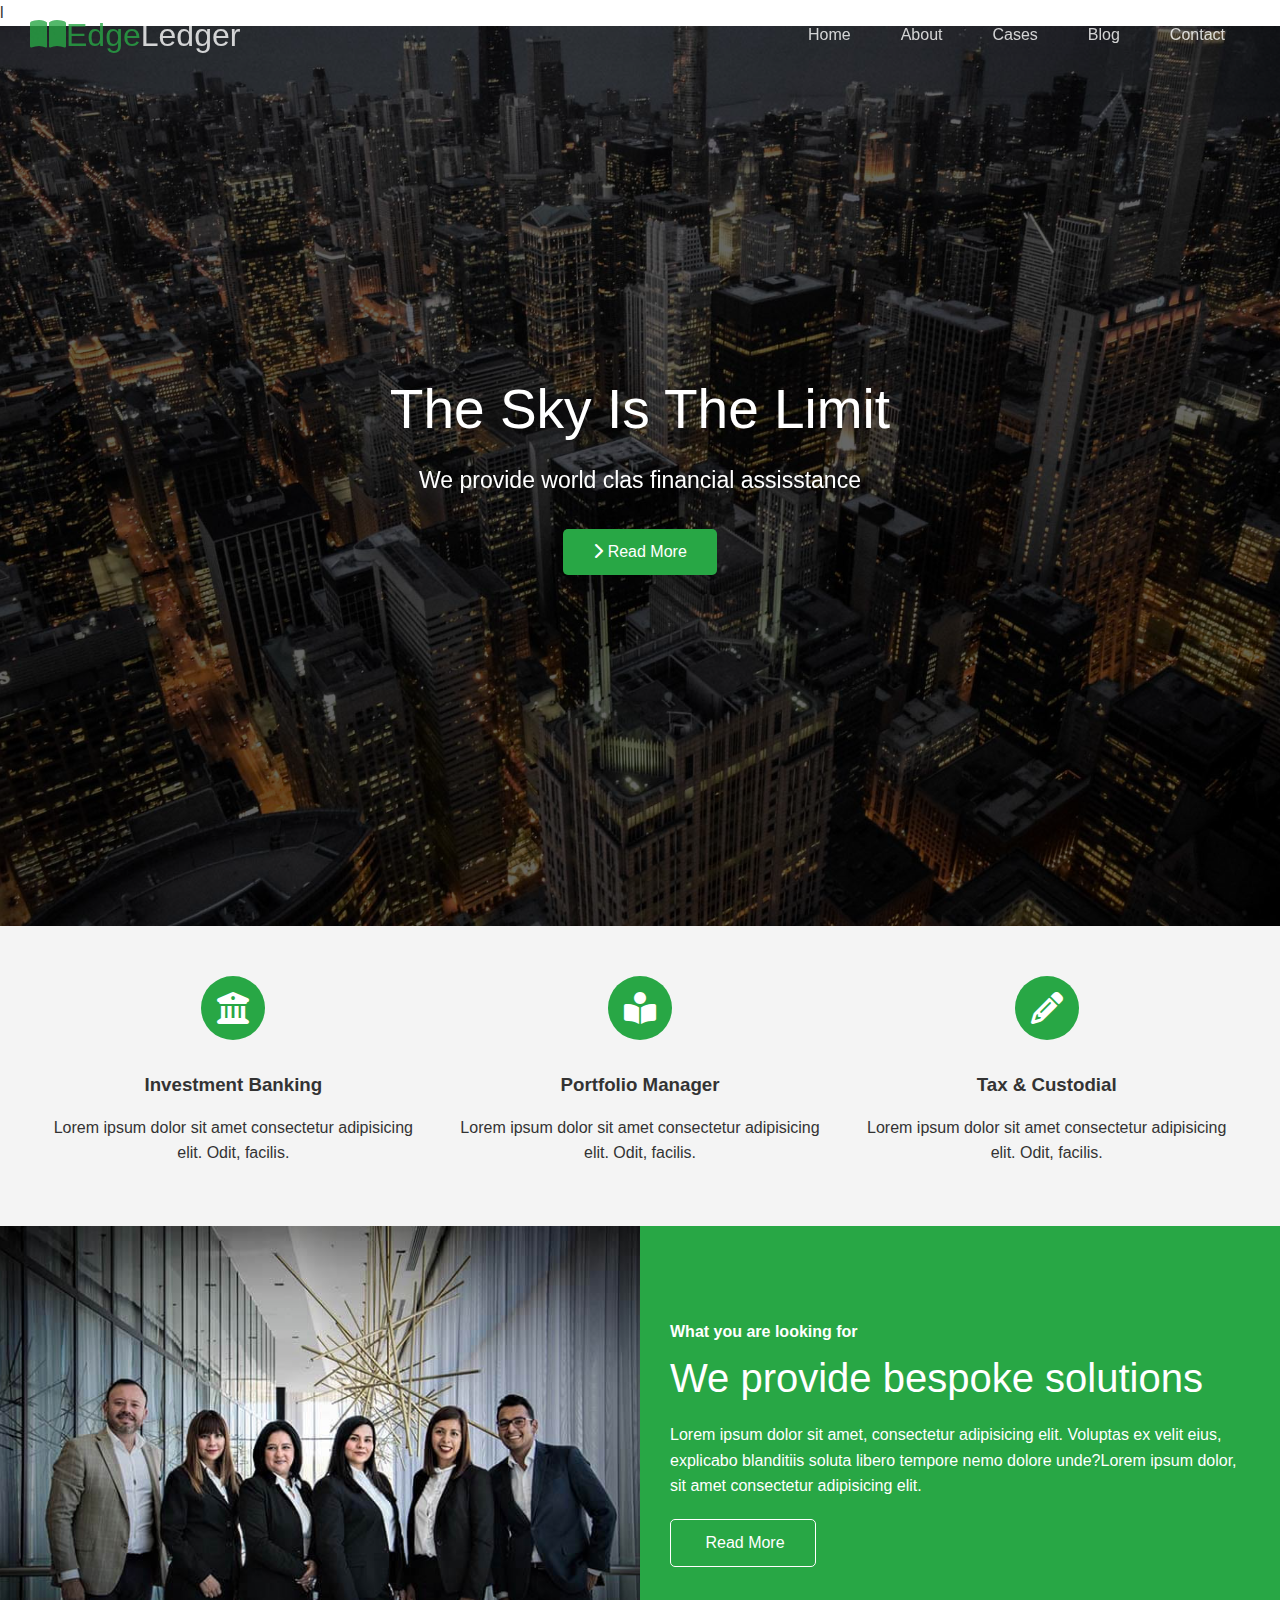
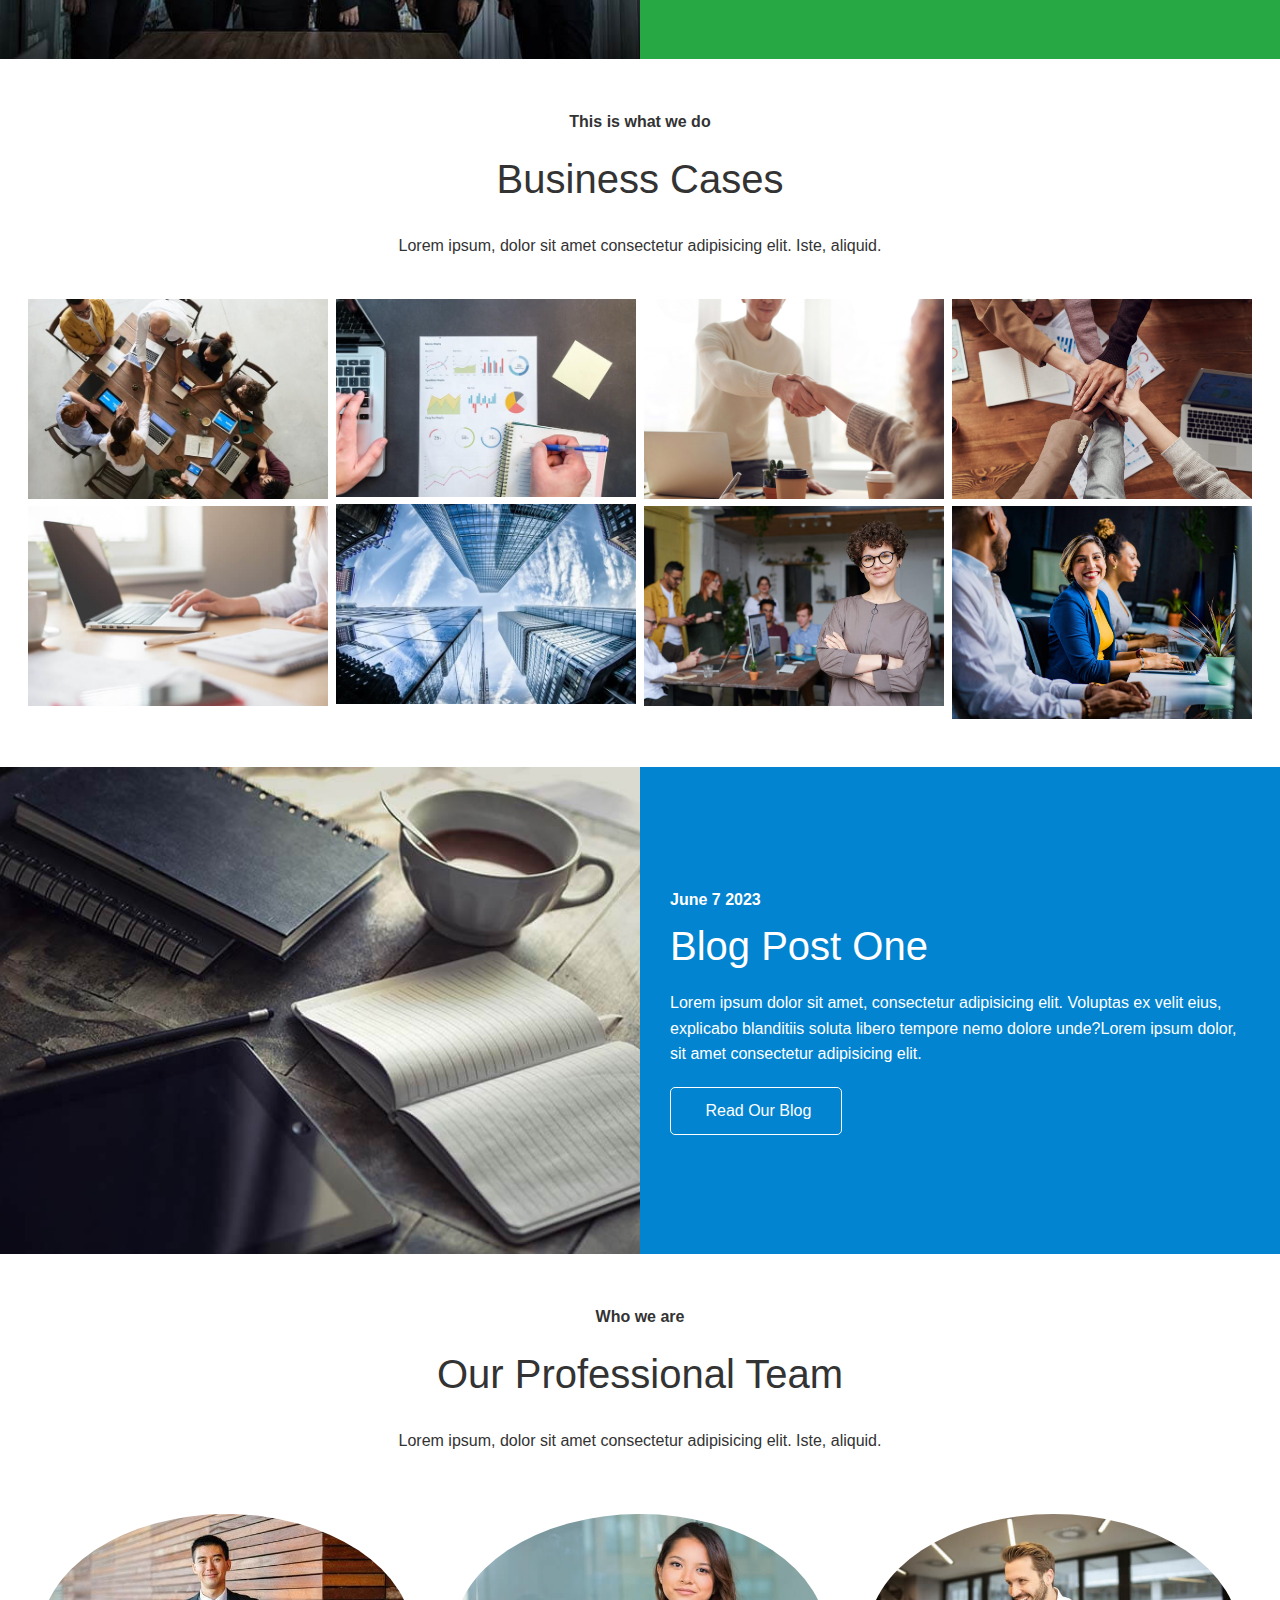
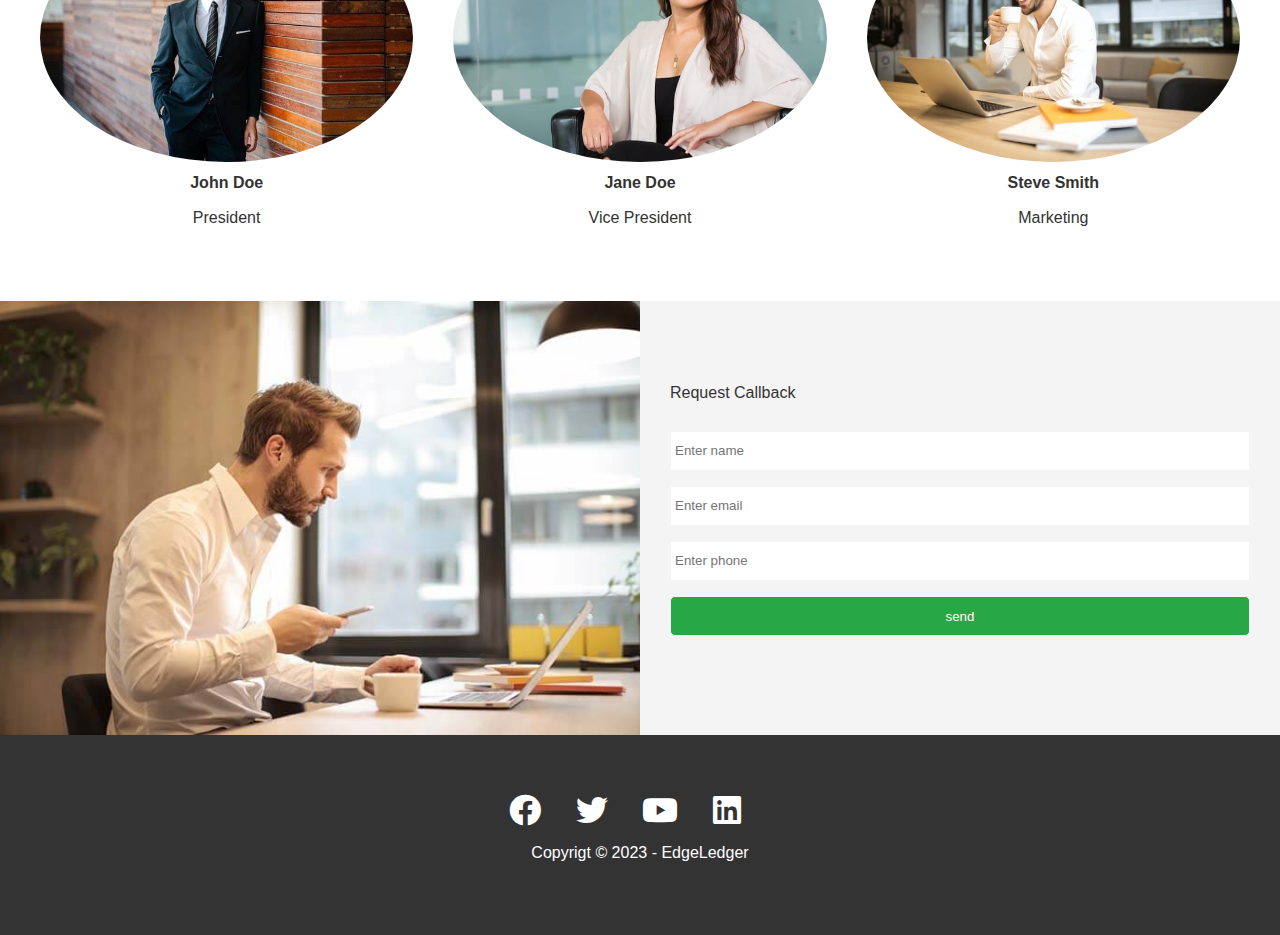
<file: index.html>
<!DOCTYPE html>
<html lang="en">
<head>
    <meta charset="UTF-8">
    <meta http-equiv="X-UA-Compatible" content="IE=edge">
    <meta name="viewport" content="width=device-width, initial-scale=1.0">
    l
    <link rel="stylesheet" href="/css/lightbox.min.css">
    <link rel="stylesheet" href="/css/fontawesome.min.css">
    <link rel="stylesheet" href="/css/all.min.css">
    <link rel="stylesheet" href="/css/utilities.css">
    <link rel="stylesheet" href="/css/style.css">
    <title>Welcome To EdgeLedger</title>
</head>
<body id="home">
    <header class="hero">
        <div id="navbar" class="navbar top">
            <h1 class="logo">
               <span class="text-primary"><i class="fas fa-book-open"></i>Edge</span>Ledger
            </h1>

            <nav>
                <ul>
                    <li><a href="#home">Home</a></li>
                    <li><a href="#about">About</a></li>
                    <li><a href="#cases">Cases</a></li>
                    <li><a href="#blog">Blog</a></li>
                    <li><a href="#contact">Contact</a></li>
                </ul>
            </nav>
        </div>

        <div class="content">
            <h1>The Sky Is The Limit</h1>
            <p>We provide world clas financial assisstance</p>
            <a href="#about" class="btn"><i class="fas fa-chevron-right"></i> Read More</a>
        </div>
    </header>
    <main>
        <!-- About Icons -->
        <section id="about" class="icons bg-light">
            <div class="flex-items">
                <div>
                    <i class="fas fa-university fa-2x"></i>
                    <div>
                        <h3>Investment Banking</h3>
                        <p>Lorem ipsum dolor sit amet consectetur adipisicing elit. Odit, facilis.</p>
                    </div>
                </div>
                <div>
                    <i class="fas fa-book-reader fa-2x"></i>
                    <div>
                        <h3>Portfolio Manager</h3>
                        <p>Lorem ipsum dolor sit amet consectetur adipisicing elit. Odit, facilis.</p>
                    </div>
                </div>
                <div>
                    <i class="fas fa-pencil-alt fa-2x"></i>
                    <div>
                        <h3>Tax & Custodial</h3>
                        <p>Lorem ipsum dolor sit amet consectetur adipisicing elit. Odit, facilis.</p>
                    </div>
                </div>
            </div>
        </section>

        <!-- About: Solutions -->
        <section class="solutions flex-columns">
            <div class="row">
                <div class="column">
                    <div class="column-1">
                       <img src="/images/home/people.jpg" alt=""> 
                    </div>
                </div>
                <div class="column">
                    <div class="column-2 bg-primary">
                        <h4>What you are looking for</h4>
                        <h2>We provide bespoke solutions</h2>
                        <p>Lorem ipsum dolor sit amet, consectetur adipisicing elit. Voluptas ex velit eius, explicabo blanditiis soluta libero tempore nemo dolore unde?Lorem ipsum dolor, sit amet consectetur adipisicing elit.</p>
                        <a href="#" class="btn btn-outline">
                            <i class="fas fa-chevron"></i>
                            Read More
                        </a>
                    </div>
                </div>
            </div>
        </section>

        <!-- Cases -->
        <section id="cases" class="cases flex-grid section-padding">
            <header class="section-header">
                <h4>This is what we do</h4>
                <h2>Business Cases</h2>
                <p>Lorem ipsum, dolor sit amet consectetur adipisicing elit. Iste, aliquid.</p>
            </header>
            <div class="row">
                <div class="column">
                    <a href="/images/cases/cases1.jpg" data-lightbox="cases" data-title="Lorem ipsum, dolor sit amet consectetur adipisicing elit. Iste, aliquid.">

                        <img src="/images/cases/cases1.jpg" alt="">
                    </a>
                    <a href="/images/cases/cases2.jpg" data-lightbox="cases" data-title="Lorem ipsum, dolor sit amet consectetur adipisicing elit. Iste, aliquid.">
                    <img src="/images/cases/cases2.jpg" alt="">
                    </a>
                </div>
                <div class="column">
                    <a href="/images/cases/cases3.jpg" data-lightbox="cases" data-title="Lorem ipsum, dolor sit amet consectetur adipisicing elit. Iste, aliquid.">
                    <img src="/images/cases/cases3.jpg" alt="">
                    </a>
                    <a href="/images/cases/cases4.jpg" data-lightbox="cases" data-title="Lorem ipsum, dolor sit amet consectetur adipisicing elit. Iste, aliquid.">
                    <img src="/images/cases/cases4.jpg" alt="">
                    </a>
                </div>
                <div class="column">
                    <a href="/images/cases/cases5.jpg" data-lightbox="cases" data-title="Lorem ipsum, dolor sit amet consectetur adipisicing elit. Iste, aliquid.">
                    <img src="/images/cases/cases5.jpg" alt="">
                    </a>
                    <a href="/images/cases/cases6.jpg" data-lightbox="cases" data-title="Lorem ipsum, dolor sit amet consectetur adipisicing elit. Iste, aliquid.">
                    <img src="/images/cases/cases6.jpg" alt="">
                    </a>
                </div>
                <div class="column">
                    <a href="/images/cases/cases7.jpg" data-lightbox="cases" data-title="Lorem ipsum, dolor sit amet consectetur adipisicing elit. Iste, aliquid.">
                    <img src="/images/cases/cases7.jpg" alt="">
                    </a>
                    <a href="/images/cases/cases8.jpg" data-lightbox="cases" data-title="Lorem ipsum, dolor sit amet consectetur adipisicing elit. Iste, aliquid.">
                    <img src="/images/cases/cases8.jpg" alt="">
                    </a>
                </div>
            </div>
        </section>

        <!-- Blog -->
        <section id="blog" class="blog flex-columns flex-reverse">
            <div class="row">
                <div class="column">
                    <div class="column-1">
                       <img src="/images/home/blog.jpg" alt=""> 
                    </div>
                </div>
                <div class="column">
                    <div class="column-2 bg-secondary">
                        <h4>June 7 2023</h4>
                        <h2>Blog Post One</h2>
                        <p>Lorem ipsum dolor sit amet, consectetur adipisicing elit. Voluptas ex velit eius, explicabo blanditiis soluta libero tempore nemo dolore unde?Lorem ipsum dolor, sit amet consectetur adipisicing elit.</p>
                        <a href="blog.html" target="_blank" class="btn btn-outline">
                            <i class="fas fa-chevron"></i>
                            Read Our Blog
                        </a>
                    </div>
                </div>
            </div>
        </section>


        <!-- Team -->
        <section id="team" class="team section-padding">
            <header class="section-header">
                <h4>Who we are</h4>
                <h2>Our Professional Team</h2>
                <p>Lorem ipsum, dolor sit amet consectetur adipisicing elit. Iste, aliquid.</p>
            </header>
            <div class="flex-items">
                <div>
                    <img src="/images/team/person1.jpg" alt="">
                    <h4>John Doe</h4>
                    <p>President</p>
                </div>
                <div>
                    <img src="/images/team/person2.jpg" alt="">
                    <h4>Jane Doe</h4>
                    <p>Vice President</p>
                </div>
                <div>
                    <img src="/images/team/person3.jpg" alt="">
                    <h4>Steve Smith</h4>
                    <p>Marketing <Head></Head></p>
                </div>
            </div>
        </section>

        <!-- Contact -->
        <section id="contact" class="contact flex-columns">
            <div class="row">
                <div class="column">
                    <div class="column-1">
                       <img src="/images/home/contact.jpg" alt=""> 
                    </div>
                </div>
                <div class="column">
                    <div class="column-2 bg-light">
                        Request Callback
                       <form action="" class="callback-form">
                        <div class="form-control">
                            <label for="name"></label>
                            <input type="text" name="name" id="name" placeholder="Enter name">
                        </div>
                        <div class="form-control">
                            <label for="email"></label>
                            <input type="email" name="email" id="email" placeholder="Enter email">
                        </div>
                        <div class="form-control">
                            <label for="phone"></label>
                            <input type="phone" name="phone" id="phone" placeholder="Enter phone">
                        </div>
                        <input type="submit" value="send" id="submit" class="btn">
                       </form>
                    </div>
                </div>
            </div>
        </section>
    </main>
    <footer class="footer bg-dark">
        <div class="social">
            <a href="#"><i class="fab fa-facebook fa-2x"></i></a>
            <a href="#"><i class="fab fa-twitter fa-2x"></i></a>
            <a href="#"><i class="fab fa-youtube fa-2x"></i></a>
            <a href="#"><i class="fab fa-linkedin fa-2x"></i></a>
        </div>
        <p>Copyrigt &copy; 2023 - EdgeLedger</p>
    </footer>
    <script src="js/lightbox-plus-jquery.min.js"></script>
    <script src="js/lightbox.min.js"></script>
    <script>
        const navbar = document.getElementById('navbar')
        let scrolled = false;

        window.onscroll = function () {
            if(window.pageYOffset > 100) {
                navbar.classList.remove('top'); 
                if(!scrolled){
                    navbar.style.transform = 'translateY(-70px)';
                    scrolled = true;
                }
                setTimeout(function(){
                    navbar.style.transform = 'translateY(0px)';
                }, 200);
            } else {
                navbar.classList.add('top');
                scrolled = false;
            }
        }
    </script>
</body>
</html>
</file>
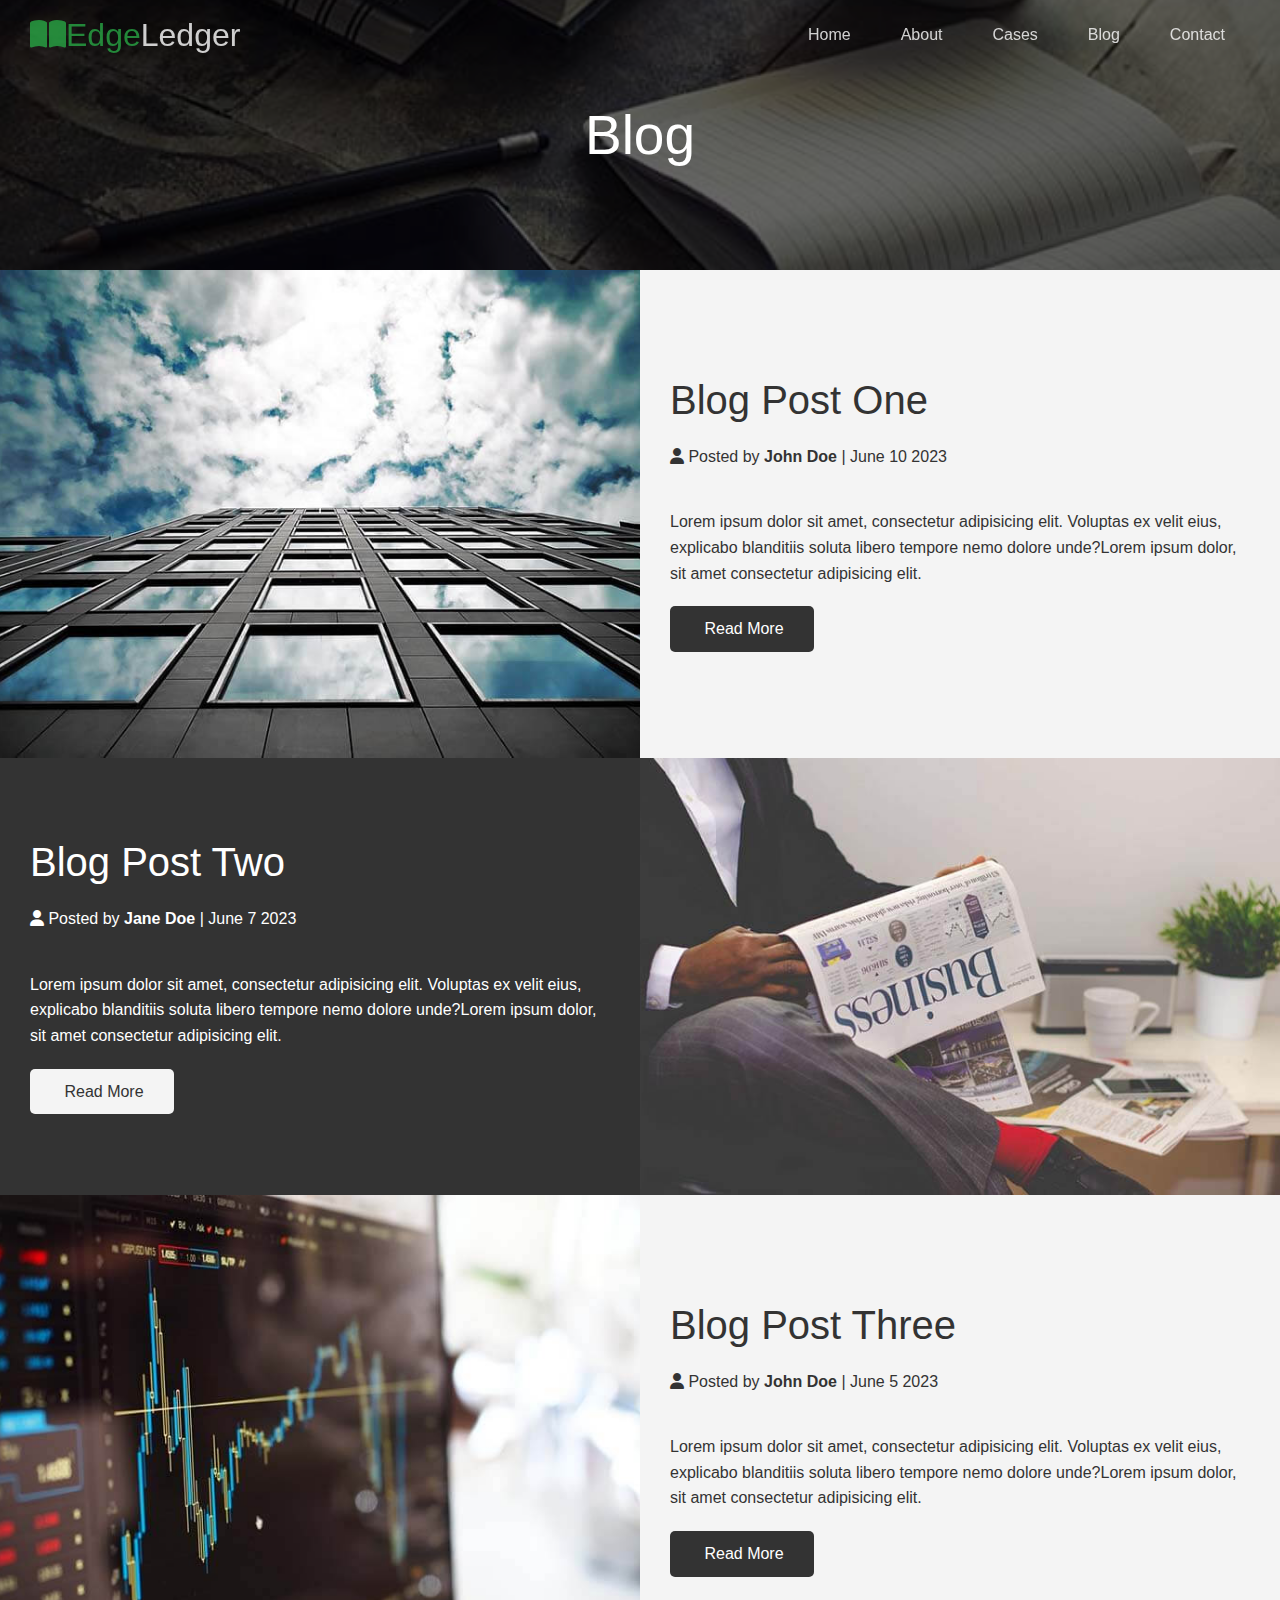
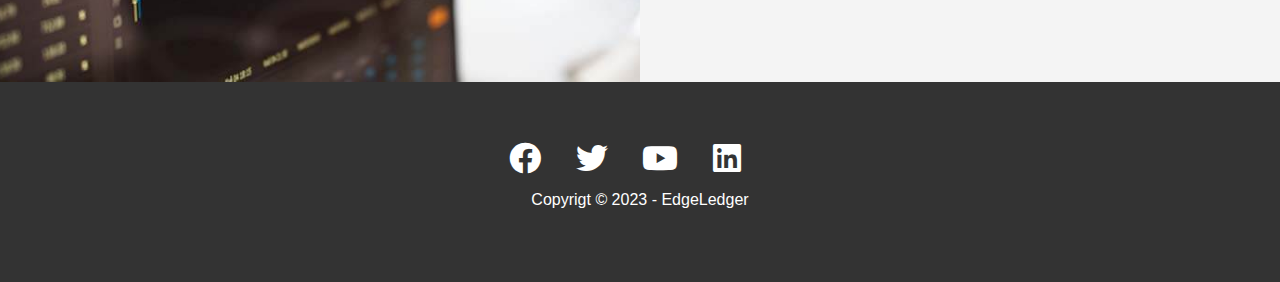
<file: blog.html>
<!DOCTYPE html>
<html lang="en">
<head>
    <meta charset="UTF-8">
    <meta http-equiv="X-UA-Compatible" content="IE=edge">
    <meta name="viewport" content="width=device-width, initial-scale=1.0">
    <link rel="stylesheet" href="/css/fontawesome.min.css">
    <link rel="stylesheet" href="/css/all.min.css">
    <link rel="stylesheet" href="/css/utilities.css">
    <link rel="stylesheet" href="/css/style.css">
    <title>Read Our Blog</title>
</head>
<body id="home">
    <header class="hero blog">
        <div id="navbar" class="navbar top">
            <h1 class="logo">
               <span class="text-primary"><i class="fas fa-book-open"></i>Edge</span>Ledger
            </h1>

            <nav>
                <ul>
                    <li><a href="index.html">Home</a></li>
                    <li><a href="index.html#about">About</a></li>
                    <li><a href="index.html#cases">Cases</a></li>
                    <li><a href="index.html#blog">Blog</a></li>
                    <li><a href="index.html#contact">Contact</a></li>
                </ul>
            </nav>
        </div>

        <div class="content">
            <h1>Blog</h1>
        </div>
    </header>
    <main>
        <article class=" flex-columns">
            <div class="row">
                <div class="column">
                    <div class="column-1">
                       <img src="/images/blog/blog1.jpg" alt=""> 
                    </div>
                </div>
                <div class="column">
                    <div class="column-2 bg-light">
                        <h2>Blog Post One</h2>
                        <p class="meta">
                            <i class="fas fa-user"></i> Posted by <strong>John Doe</strong> | June 10 2023
                        </p>
                        <p>Lorem ipsum dolor sit amet, consectetur adipisicing elit. Voluptas ex velit eius, explicabo blanditiis soluta libero tempore nemo dolore unde?Lorem ipsum dolor, sit amet consectetur adipisicing elit.</p>
                        <a href="post.html" class="btn btn-dark">
                            <i class="fas fa-chevron"></i>
                            Read More
                        </a>
                    </div>
                </div>
            </div>
        </article>
        <article class="flex-columns flex flex-reverse">
            <div class="row flex-reverse">
                <div class="column">
                    <div class="column-1">
                       <img src="/images/blog/blog2.jpg" alt=""> 
                    </div>
                </div>
                <div class="column">
                    <div class="column-2 bg-dark">
                        <h2>Blog Post Two</h2>
                        <p class="meta">
                            <i class="fas fa-user"></i> Posted by <strong>Jane Doe</strong> | June 7 2023
                        </p>
                        <p>Lorem ipsum dolor sit amet, consectetur adipisicing elit. Voluptas ex velit eius, explicabo blanditiis soluta libero tempore nemo dolore unde?Lorem ipsum dolor, sit amet consectetur adipisicing elit.</p>
                        <a href="post.html" class="btn btn-light">
                            <i class="fas fa-chevron"></i>
                            Read More
                        </a>
                    </div>
                </div>
            </div>
        </article>

        <article class=" flex-columns">
            <div class="row">
                <div class="column">
                    <div class="column-1">
                       <img src="/images/blog/blog3.jpg" alt=""> 
                    </div>
                </div>
                <div class="column">
                    <div class="column-2 bg-light">
                        <h2>Blog Post Three</h2>
                        <p class="meta">
                            <i class="fas fa-user"></i> Posted by <strong>John Doe</strong> | June 5 2023
                        </p>
                        <p>Lorem ipsum dolor sit amet, consectetur adipisicing elit. Voluptas ex velit eius, explicabo blanditiis soluta libero tempore nemo dolore unde?Lorem ipsum dolor, sit amet consectetur adipisicing elit.</p>
                        <a href="post.html" class="btn btn-dark">
                            <i class="fas fa-chevron"></i>
                            Read More
                        </a>
                    </div>
                </div>
            </div>
        </article>
    </main>
    <footer class="footer bg-dark">
        <div class="social">
            <a href="#"><i class="fab fa-facebook fa-2x"></i></a>
            <a href="#"><i class="fab fa-twitter fa-2x"></i></a>
            <a href="#"><i class="fab fa-youtube fa-2x"></i></a>
            <a href="#"><i class="fab fa-linkedin fa-2x"></i></a>
        </div>
        <p>Copyrigt &copy; 2023 - EdgeLedger</p>
    </footer>

    <script>
        const navbar = document.getElementById('navbar')
        let scrolled = false;

        window.onscroll = function () {
            if(window.pageYOffset > 100) {
                navbar.classList.remove('top'); 
                if(!scrolled){
                    navbar.style.transform = 'translateY(-70px)';
                    scrolled = true;
                }
                setTimeout(function(){
                    navbar.style.transform = 'translateY(0px)';
                }, 200);
            } else {
                navbar.classList.add('top');
                scrolled = false;
            }
        }
    </script>
</body>
</html>
</file>
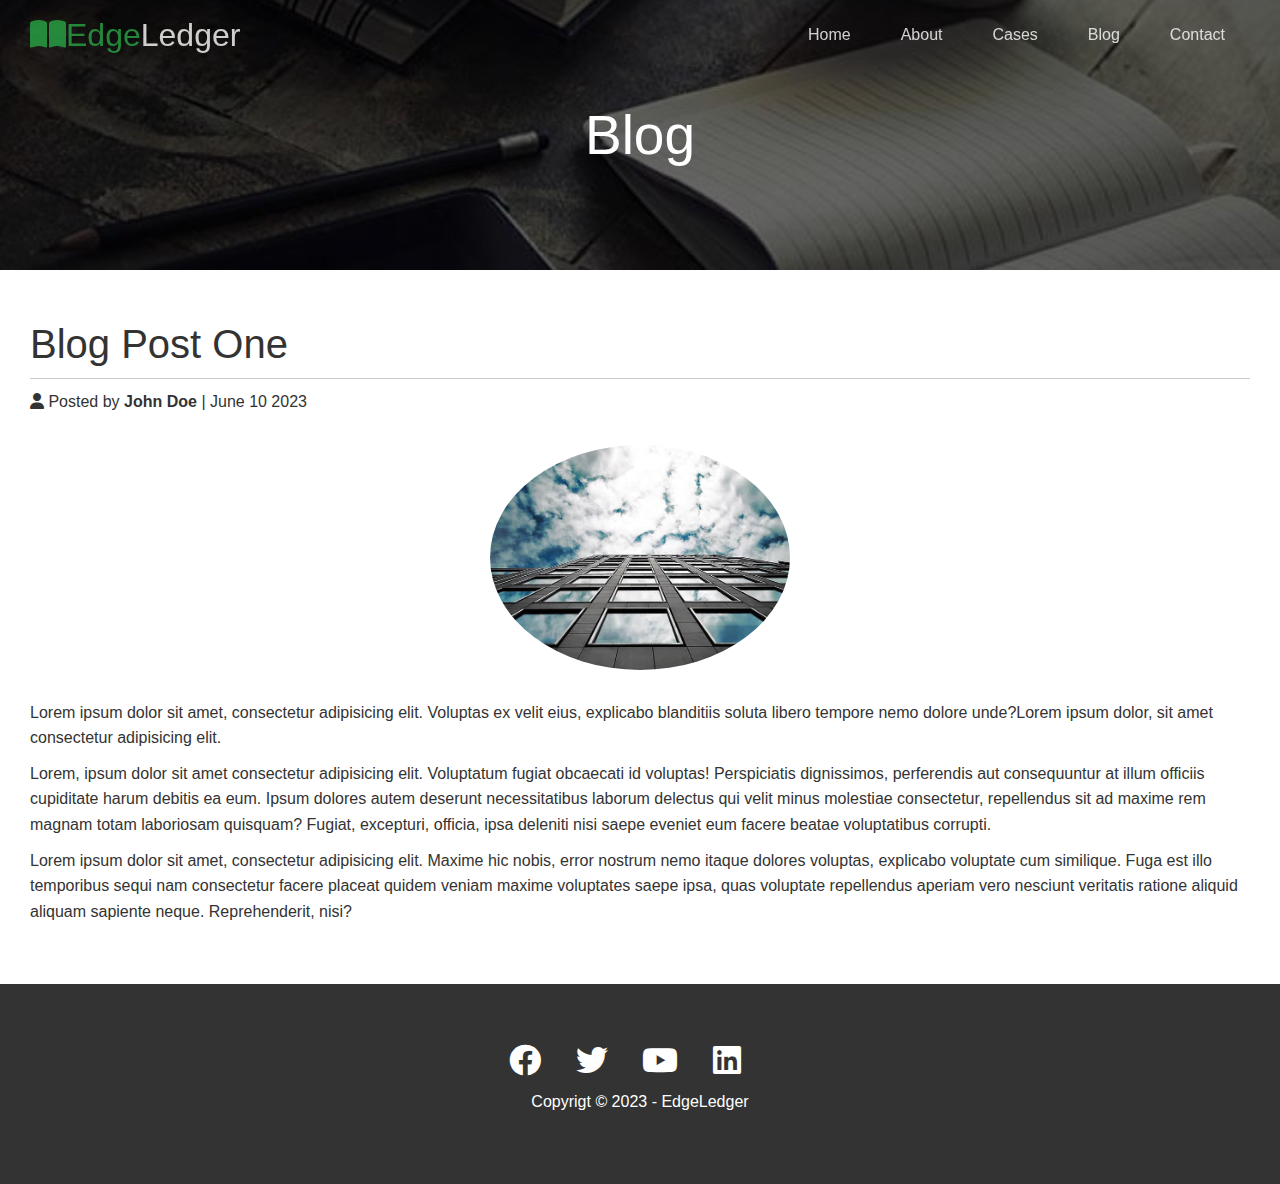
<file: post.html>
<!DOCTYPE html>
<html lang="en">
<head>
    <meta charset="UTF-8">
    <meta http-equiv="X-UA-Compatible" content="IE=edge">
    <meta name="viewport" content="width=device-width, initial-scale=1.0">
    <link rel="stylesheet" href="/css/lightbox.min.css">
    <link rel="stylesheet" href="/css/fontawesome.min.css">
    <link rel="stylesheet" href="/css/all.min.css">
    <link rel="stylesheet" href="/css/utilities.css">
    <link rel="stylesheet" href="/css/style.css">
    <title>Read Our Blog</title>
</head>
<body id="home">
    <header class="hero blog">
        <div id="navbar" class="navbar top">
            <h1 class="logo">
               <span class="text-primary"><i class="fas fa-book-open"></i>Edge</span>Ledger
            </h1>

            <nav>
                <ul>
                    <li><a href="index.html">Home</a></li>
                    <li><a href="index.html#about">About</a></li>
                    <li><a href="index.html#cases">Cases</a></li>
                    <li><a href="index.html#blog">Blog</a></li>
                    <li><a href="index.html#contact">Contact</a></li>
                </ul>
            </nav>
        </div>

        <div class="content">
            <h1>Blog</h1>
        </div>
    </header>
    <main>
        <section class="post">
            <h2>Blog Post One</h2>
            <p class="meta">
                <i class="fas fa-user"></i> Posted by <strong>John Doe</strong> | June 10 2023
            </p>
            <img src="/images/blog/blog1.jpg" alt="">
            <p>Lorem ipsum dolor sit amet, consectetur adipisicing elit. Voluptas ex velit eius, explicabo blanditiis soluta libero tempore nemo dolore unde?Lorem ipsum dolor, sit amet consectetur adipisicing elit.</p>
            <p>Lorem, ipsum dolor sit amet consectetur adipisicing elit. Voluptatum fugiat obcaecati id voluptas! Perspiciatis dignissimos, perferendis aut consequuntur at illum officiis cupiditate harum debitis ea eum. Ipsum dolores autem deserunt necessitatibus laborum delectus qui velit minus molestiae consectetur, repellendus sit ad maxime rem magnam totam laboriosam quisquam? Fugiat, excepturi, officia, ipsa deleniti nisi saepe eveniet eum facere beatae voluptatibus corrupti.</p>
            <p>Lorem ipsum dolor sit amet, consectetur adipisicing elit. Maxime hic nobis, error nostrum nemo itaque dolores voluptas, explicabo voluptate cum similique. Fuga est illo temporibus sequi nam consectetur facere placeat quidem veniam maxime voluptates saepe ipsa, quas voluptate repellendus aperiam vero nesciunt veritatis ratione aliquid aliquam sapiente neque. Reprehenderit, nisi?</p>
        </section>
    </main>
    <footer class="footer bg-dark">
        <div class="social">
            <a href="#"><i class="fab fa-facebook fa-2x"></i></a>
            <a href="#"><i class="fab fa-twitter fa-2x"></i></a>
            <a href="#"><i class="fab fa-youtube fa-2x"></i></a>
            <a href="#"><i class="fab fa-linkedin fa-2x"></i></a>
        </div>
        <p>Copyrigt &copy; 2023 - EdgeLedger</p>
    </footer>
    <script src="js/lightbox-plus-jquery.min.js"></script>
    <script src="js/lightbox.min.js"></script>
    <script>
        const navbar = document.getElementById('navbar')
        let scrolled = false;

        window.onscroll = function () {
            if(window.pageYOffset > 100) {
                navbar.classList.remove('top'); 
                if(!scrolled){
                    navbar.style.transform = 'translateY(-70px)';
                    scrolled = true;
                }
                setTimeout(function(){
                    navbar.style.transform = 'translateY(0px)';
                }, 200);
            } else {
                navbar.classList.add('top');
                scrolled = false;
            }
        }
    </script>
</body>
</html>
</file>
<file: css/utilities.css>
/* Text colors */
.text-primary {
    color: #28a745;
}

.text-secondary {
    color: #0284d0;
}

/* Button */
.btn {
    cursor: pointer;
    display: inline-block;
    padding: 10px 30px;
    color: #fff;
    background-color: #28a745;
    border: none;
    border-radius: 5px;
}

.btn:hover {
    opacity: 0.9;
}

.btn-primary, .bg-primary {
    background: #28a745;
    color: #fff;
}
.btn-secondary, .bg-secondary {
    background: #0284d0;
    color: #fff;
}
.btn-dark, .bg-dark {
    background: #333;
    color: #fff;
}
.btn-light, .bg-light {
    background: #f4f4f4;
    color: #333;
}

.btn-outline {
    background: transparent;
    border: 1px solid #fff;
}

/* Flex-items */
.flex-items {
    display: flex;
    text-align: center;
    justify-content: center;
    align-items: center;
    height: 100%;
}

.flex-items > div {
    padding: 20px;
}

/* Flex Columns */
.flex-columns .row.flex-reverse  {
    flex-direction: row-reverse;
}
.flex-columns .row {
    display: flex;
    flex-direction: row;
    flex-wrap: wrap;
    width: 100%;
}

.flex-columns .column {
    display: flex;
    flex-direction: column;
    flex-basis: 100%;
    flex: 1;
}

.flex-columns .column .column-1{
    height: 100%;
}
.flex-columns .column .column-2 {
    height: 100%;
}

.flex-columns img {
    width: 100%;
    height: 100%;
    object-fit: cover;
}

.flex-columns .column-2 {
    display: flex;
    flex-direction: column;
    align-items: flex-start;
    justify-content: center;
    padding: 30px;
}

.flex-columns h2 {
    font-size: 40px;
    font-weight: 100;
}

.flex-columns h4 {
    margin-bottom: 10px;
}

.flex-columns p {
    margin: 20px 0;
}

/* Section header */
.section-header {
    padding: 30px;
    display: flex;
    flex-direction: column;
    align-items: center;
    justify-content: center;
    text-align: center;
}

.section-header h2{
    font-size: 40px;
    margin: 20px 0;
}

.section-padding {
    padding: 20px 20px 40px;
}

/* Flex grid */
.flex-grid .row {
    display: flex;
    flex-wrap: wrap;
    padding: 0 4px;
}

.flex-grid .column {
    flex: 25%;
    max-width: 25%;
    padding: 0 4px;
}
</file>
<file: css/style.css>
*{
    box-sizing: border-box;
    padding: 0;
    margin: 0;
}

body {
    font-family: 'Open Sans', sans-serif;
    background: #fff;
    color: #333;
    line-height: 1.6;
}

ul {
    list-style: none;
}

a {
    color: #333;
    text-decoration: none;
}

h1, h2 {
    font-weight: 300;
    line-height: 1.2;
}

p { 
    margin: 10px 0;
}

img {
    width: 100%;
}

/* Navbar */
.navbar {
    display: flex;
    align-items: center;
    justify-content: space-between;
    background-color: #333;
    color: #fff;
    opacity: 0.8;
    width: 100%;
    height: 70px;
    position: fixed;
    top: 0px;
    padding: 0 30px;
    transition: 0.5s;
}

.navbar.top {
    background: transparent;
}

.navbar a {
    color: #fff;
    padding: 10px 20px;
    margin: 0 5px;
}

.navbar a:hover {
    border-bottom: 2px solid #28a745;
}

.navbar ul {
    display: flex;
}

.navbar .logo {
    font-weight: 400;
}


/* Header */
.hero {
    background: url('../images/home/showcase.jpg') no-repeat center center/cover;
    height: 100vh;
    position: relative;
    color: #fff;
}

.hero .content {
    display: flex;
    flex-direction: column;
    align-items: center;
    justify-content: center;
    height: 100%;
    padding: 0 20px;
}

.hero .content h1 {
    font-size: 55px;
}

.hero .content p {
    font-size: 23px;
    max-width: 600px;
    margin: 20px 0 30px;
}

.hero::before {
    content: '';
    position: absolute;
    top: 0;
    left: 0;
    width: 100%;
    height: 100%;
    background: rgba(0,0,0,0.6);
}

.hero * {
    z-index: 10;
}

.hero.blog{
    background: url('../images/home/blog.jpg') no-repeat center center/cover;
    height: 30vh;
}

/* Icons */
.icons {
    padding: 30px;
}

.icons h3 {
    font-weight: bold;
    margin: 15px;
}

.icons i {
    background: #28a745;
    color: #fff;
    padding: 1rem;
    border-radius: 50%;
    margin-bottom: 15px;
}

.cases img:hover {
    opacity: .7;
}

.team img {
    border-radius: 50%;
}

/* Callback form */
.callback-form {
    width: 100%;
    padding: 20px 0;
}

.callback-form label {
    display: block;
    margin-bottom: 5px;
}

.callback-form .form-control {
    margin-bottom: 15px;
}

.callback-form input {
    width: 100%;
    padding: 4px;
    height: 40px;
    border: #f5f5f5 1px solid;
}

.callback-form input:focus {
    outline-color: #28a745;
}

.callback-form .btn {
    padding: 12px 0;
    margin-top: 20;
}

/* Post */
.post {
    padding: 50px 30px; 
}

.post h2 {
    font-size: 40px;
    margin-bottom: 10px;
    padding-bottom: 10px;
    border-bottom: #ccc solid 1px;
}

.post .meta {
    margin-bottom: 30px;
}

.post img {
    width: 300px;
    display: block;
    margin: 0 auto 30px;
    border-radius: 50%;
}

/* Footer */
.footer {
    display: flex;
    flex-direction: column;
    align-items: center;
    justify-content: center;
    text-align: center;
    height: 200px;
}

.footer a {
    color: #fff;
}

.footer a:hover {
    color: #28a745;
}

.footer .social > * {
    margin-right: 30px;
}

/* Mobile */
@media(max-width: 760px) {
    .navbar {
       flex-direction: column;
       height: 120px;
       padding: 20px;
    }

    .navbar a {
        padding: 10px 10px;
        margin: 0 3px;
    }

    .flex-items {
        flex-direction: column;
    }

    .flex-columns .column{
        flex: 100%;
        max-width: 100%;
    }

    .flex-grid .column {
        flex: 100%;
        max-width: 100%;
    }

    .team img {
        width: 70%;
    }
}
</file>
